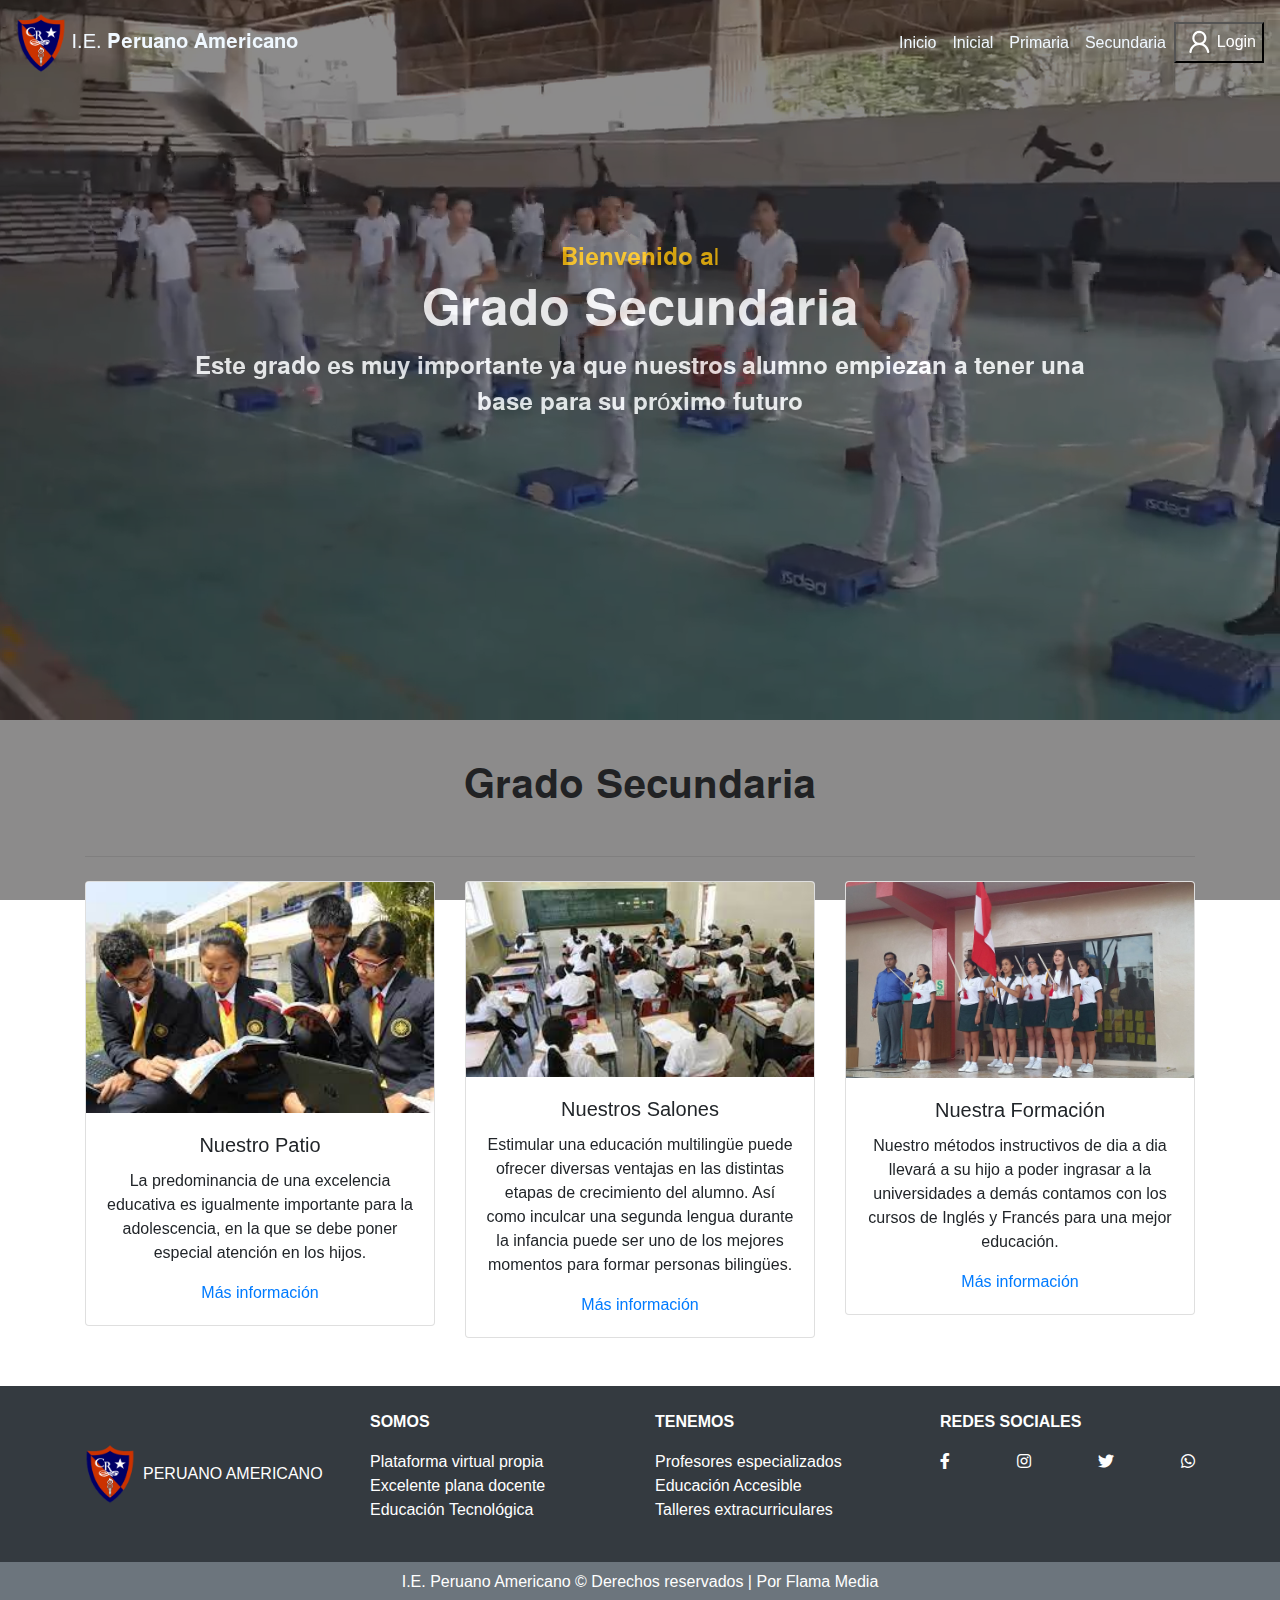
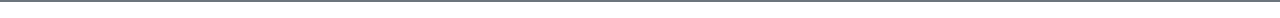
<file: secundaria.html>
<!doctype html>
<html>
    <head>
        <title>I.E. Peruano Americano</title>
        <!-- Required meta tags -->
        <meta charset="utf-8">
        <meta name="viewport" content="width=device-width, initial-scale=1, shrink-to-fit=no">
        <link rel="icon" href="logo/I.E. logo.png">
        <link rel="stylesheet" href="style.css">
        <link rel="stylesheet" href="https://cdnjs.cloudflare.com/ajax/libs/font-awesome/5.14.0/css/all.min.css">
        <!-- Bootstrap CSS -->
        <link rel="stylesheet" href="https://stackpath.bootstrapcdn.com/bootstrap/4.3.1/css/bootstrap.min.css" integrity="sha384-ggOyR0iXCbMQv3Xipma34MD+dH/1fQ784/j6cY/iJTQUOhcWr7x9JvoRxT2MZw1T" crossorigin="anonymous">
    </head>

    <body>

        <nav class="navbar navbar-expand-lg my-nav">
            <a class="navbar-brand" href="index.html">
                <img src="logo/I.E. logo.png" alt="" width="50">  I.E. 𝐏𝐞𝐫𝐮𝐚𝐧𝐨 𝐀𝐦𝐞𝐫𝐢𝐜𝐚𝐧𝐨
            </a>
            <button class="navbar-toggler" type="button" data-toggle="collapse" data-target="#navbarNav" aria-controls="navbarNav" aria-expanded="false" aria-label="Toggle navigation">
                <span class="navbar-toggler-icon text-black">
                    <svg xmlns="http://www.w3.org/2000/svg" width="26" fill="currentColor" class="bi bi-blockquote-left" viewBox="0 0 16 16">
                    <path d="M2.5 3a.5.5 0 0 0 0 1h11a.5.5 0 0 0 0-1h-11zm5 3a.5.5 0 0 0 0 1h6a.5.5 0 0 0 0-1h-6zm0 3a.5.5 0 0 0 0 1h6a.5.5 0 0 0 0-1h-6zm-5 3a.5.5 0 0 0 0 1h11a.5.5 0 0 0 0-1h-11zm.79-5.373c.112-.078.26-.17.444-.275L3.524 6c-.122.074-.272.17-.452.287-.18.117-.35.26-.51.428a2.425 2.425 0 0 0-.398.562c-.11.207-.164.438-.164.692 0 .36.072.65.217.873.144.219.385.328.72.328.215 0 .383-.07.504-.211a.697.697 0 0 0 .188-.463c0-.23-.07-.404-.211-.521-.137-.121-.326-.182-.568-.182h-.282c.024-.203.065-.37.123-.498a1.38 1.38 0 0 1 .252-.37 1.94 1.94 0 0 1 .346-.298zm2.167 0c.113-.078.262-.17.445-.275L5.692 6c-.122.074-.272.17-.452.287-.18.117-.35.26-.51.428a2.425 2.425 0 0 0-.398.562c-.11.207-.164.438-.164.692 0 .36.072.65.217.873.144.219.385.328.72.328.215 0 .383-.07.504-.211a.697.697 0 0 0 .188-.463c0-.23-.07-.404-.211-.521-.137-.121-.326-.182-.568-.182h-.282a1.75 1.75 0 0 1 .118-.492c.058-.13.144-.254.257-.375a1.94 1.94 0 0 1 .346-.3z"/>
                  </svg>
                </span>
            </button>
          <div class="collapse navbar-collapse" id="navbarNav">
            <ul class="navbar-nav ml-auto mt-lg-0">
                <li class="nav-item">
                    <a class="nav-link" href="index.html">Inicio</a>
                </li>
                <li class="nav-item">
                    <a class="nav-link" href="inicial.html">Inicial</a>
                </li>
                <li class="nav-item">
                    <a class="nav-link" href="primaria.html">Primaria</a>
                </li>
                <li class="nav-item">
                    <a class="nav-link" href="secundaria.html">Secundaria</a>
                </li>
            </ul>
            <div class="boton-login">
                <button class="bg-transparent text-white" type="button" data-toggle="modal" data-target="#dialogo">
                    <svg viewBox="0 0 24 24" fill="currentColor" width="35px" data-ux="UtilitiesMenuIcon" data-typography="NavAlpha" ><path fill-rule="evenodd" d="M5.643 19.241a.782.782 0 0 1-.634-.889c.317-2.142 1.62-4.188 3.525-5.244l.459-.254-.39-.352a4.89 4.89 0 0 1-.797-6.327 4.747 4.747 0 0 1 2.752-2.003 4.894 4.894 0 0 1 6.092 5.72c-.211 1.042-.802 1.97-1.59 2.683l-.308.28.459.253c1.876 1.04 3.185 3.131 3.53 5.26a.765.765 0 0 1-.742.883c-.367.005-.697-.25-.753-.613-.52-3.384-4.067-6.087-7.702-4.324-1.628.79-2.714 2.511-3.014 4.313a.76.76 0 0 1-.887.614zm2.873-10.36a3.36 3.36 0 0 0 3.356 3.355A3.36 3.36 0 0 0 15.23 8.88a3.361 3.361 0 0 0-3.358-3.357A3.36 3.36 0 0 0 8.516 8.88z"></path></svg>Login
                </button>
                <div class="modal fade" id="dialogo" data-backdrop="false">
                    <div class="modal-dialog modal-md modal-dialog-centered">
                      <div class="modal-content">
                  
                        <!-- cabecera del diálogo -->
                        <div class="modal-header">
                          <h4 class="modal-title text-center">Login</h4>
                          <button type="button" class="close" data-dismiss="modal">X</button>
                        </div>
                  
                        <!-- cuerpo del diálogo -->
                        <div class="modal-body">
                            <div class="container-fluid">   
                                <form>
                                    <div class="form-group row">
                                      <label for="usuario" class="col-lg-3 col-form-label">Usuario:</label>
                                      <div class="col-lg-9">
                                        <input type="text" class="form-control" id="usuario" placeholder="Usuario">
                                      </div>
                                    </div>
                                    <div class="form-group row">
                                      <label for="clave" class="col-lg-3 col-form-label">Contraseña:</label>
                                      <div class="col-lg-9">
                                        <input type="password" class="form-control" id="clave" placeholder="Contraseña">
                                      </div>
                                    </div>
                                    <div class="form-group row">
                                        <div class="offset-lg-3 col-lg-9">
                                          <button type="submit" class="btn btn-danger" id="#des">Entrar</button>
                                        </div> 
                                    </div>
                                  </form>                    
                            </div>            
                        </div>
                    </div>
                </div>
            </div>
          </div>
        </nav>
        
        
        <div class="video-header wrap">
            <div class="fullscreen-video-wrap">
                <div id="video">
                    <video id="bgvid" autoplay loop muted>
                        <source src="videos/Video-Fondo4.mp4" type="video/mp4">
                    </video>
                </div>
            </div>
            <div class="header-overlay">
                <div class="header-content">
                    <h1>
                        <span class="text-warning h4">𝐁𝐢𝐞𝐧𝐯𝐞𝐧𝐢𝐝𝐨 𝐚l</span> <br>𝐆𝐫𝐚𝐝𝐨 𝐒𝐞𝐜𝐮𝐧𝐝𝐚𝐫𝐢𝐚
                    </h1>
                    <p>
                      𝐄𝐬𝐭𝐞 𝐠𝐫𝐚𝐝𝐨 𝐞𝐬 𝐦𝐮𝐲 𝐢𝐦𝐩𝐨𝐫𝐭𝐚𝐧𝐭𝐞 𝐲𝐚 𝐪𝐮𝐞 𝐧𝐮𝐞𝐬𝐭𝐫𝐨𝐬 𝐚𝐥𝐮𝐦𝐧𝐨 𝐞𝐦𝐩𝐢𝐞𝐳𝐚𝐧 𝐚 𝐭𝐞𝐧𝐞𝐫 𝐮𝐧𝐚<br> 𝐛𝐚𝐬𝐞 𝐩𝐚𝐫𝐚 𝐬𝐮 𝐩𝐫ó𝐱𝐢𝐦𝐨 𝐟𝐮𝐭𝐮𝐫𝐨</p>
                </div>
            </div>
        </div>
        <section id="facilities">
            <div class="container">
                <div class="tittle text-center">
                    <h1 class="py-4">𝐆𝐫𝐚𝐝𝐨 𝐒𝐞𝐜𝐮𝐧𝐝𝐚𝐫𝐢𝐚</h1>
                </div>

                <hr class="my-4">

                <div class="row">
                    <div class="col-md-4">
                        <div class="card text-center">
                            <img src="img/sec1.jpg" class="card-img-top">
                            <div class="card-body">
                                <h5 class="card-title">Nuestro Patio</h5>
                                <p class="card-text">La predominancia de una excelencia educativa es igualmente importante 
                                para la adolescencia, en la que se debe poner especial atención en los hijos.</p>
                                <a href="#">Más información</a>
                            </div>
                        </div>
                    </div>
                    <div class="col-md-4">
                        <div class="card text-center">
                            <img src="img/sec2.jpg" class="card-img-top">
                            <div class="card-body">
                                <h5 class="card-title">Nuestros Salones</h5>
                                <p class="card-text">Estimular una educación multilingüe puede ofrecer diversas ventajas en 
                                las distintas etapas de crecimiento del alumno. Así como inculcar una segunda lengua durante la 
                                infancia puede ser uno de los mejores momentos para formar personas bilingües.</p>
                                <a href="#">Más información</a>
                            </div>
                        </div>
                    </div>
                    <div class="col-md-4">
                        <div class="card text-center">
                            <img src="img/sec3.jpg" class="card-img-top">
                            <div class="card-body">
                                <h5 class="card-title">Nuestra Formación</h5>
                                <p class="card-text">Nuestro métodos instructivos de dia a dia llevará a su hijo a poder ingrasar a la universidades
                                 a demás contamos con los cursos de Inglés y Francés para una mejor educación.</p>
                                <a href="#">Más información</a>
                            </div>
                        </div>
                    </div>
                </div>
            </div>
        </section>

        <footer class="bg-dark text-white mt-5">
            <div class="container py-4">
                <nav class="row">
                    <a href="" class="col-md-6 col-lg-3 text-reset text-uppercase d-flex align-items-center">
                        <img class="mr-2" src="logo/I.E. logo.png" alt="" width="50px"> Peruano Americano
                    </a>
                    <ul class="col-md-6 col-lg-3 list-unstyled">
                        <li class="font-weight-bold text-uppercase pb-3">Somos</li>
                        <li><a href="#" class="text-reset">Plataforma virtual propia</a></li>
                        <li><a href="#" class="text-reset">Excelente plana docente</a></li>
                        <li><a href="#" class="text-reset">Educación Tecnológica</a></li>
                    </ul>

                    <ul class="col-md-6 col-lg-3 list-unstyled">
                        <li class="font-weight-bold text-uppercase pb-3">Tenemos</li>
                        <li><a href="#" class="text-reset">Profesores especializados</a></li>
                        <li><a href="#" class="text-reset">Educación Accesible</a></li>
                        <li><a href="#" class="text-reset">Talleres extracurriculares</a></li>
                    </ul>

                    <ul class="col-md-6 col-lg-3 list-unstyled">
                        <li class="font-weight-bold text-uppercase pb-3">Redes Sociales</li>
                        <li class="d-flex justify-content-between">
                            <a href="https://www.facebook.com/Copeam.Hz" class="text-reset">
                                <i class="fab fa-facebook-f"></i>
                            </a>
                            <a href="https://www.instagram.com/colegio.peruano.americano/?hl=es-la" class="text-reset">
                                <i class="fab fa-instagram"></i>
                            </a>
                            <a href="" class="text-reset">
                                <i class="fab fa-twitter"></i>
                            </a>
                            <a href="https://chat.whatsapp.com/Ffk2ZkUEKfmABkwuaJN9SX" class="text-reset">
                                <i class="fab fa-whatsapp"></i>
                            </a>
                        </li>
                    </ul>
                </nav>
            </div>
            <div class="bg-secondary">
                <p class="text-center py-2">I.E. Peruano Americano © Derechos reservados | Por Flama Media</p>
            </div>
        </footer>
               
        <script src="https://code.jquery.com/jquery-3.2.1.slim.min.js" integrity="sha384-KJ3o2DKtIkvYIK3UENzmM7KCkRr/rE9/Qpg6aAZGJwFDMVNA/GpGFF93hXpG5KkN" crossorigin="anonymous"></script>
        <script src="https://cdnjs.cloudflare.com/ajax/libs/popper.js/1.12.3/umd/popper.min.js" integrity="sha384-vFJXuSJphROIrBnz7yo7oB41mKfc8JzQZiCq4NCceLEaO4IHwicKwpJf9c9IpFgh" crossorigin="anonymous"></script>
        <script src="https://maxcdn.bootstrapcdn.com/bootstrap/4.0.0-beta.2/js/bootstrap.min.js" integrity="sha384-alpBpkh1PFOepccYVYDB4do5UnbKysX5WZXm3XxPqe5iKTfUKjNkCk9SaVuEZflJ" crossorigin="anonymous"></script>
    </body>
</html>
</file>
<file: style.css>
*{box-sizing: border-box;}
body{ margin: 0;
 font-family: Segoe, Segoe UI, DejaVu Sans, Trebuchet MS, Verdana," sans-serif";
	font-size: 1rem;
	line-height: 1.5;
	color: #333;
	overflow-x: hidden;
}


.video-header{height: 650px;
         display: flex;
	     align-items: center;
	     color: #fff;
}

.wrap{
	max-width: 960px;
	padding-left: 1rem;
	padding-right: 1rem;
	margin:auto;
	text-align: center;
	
}
.fullscreen-video-wrap{
	position: absolute;
	top: 0;
	left: 0;
	height: 100vh;
	width: 100%;
	overflow: hidden;
	
}
.fullscreen-video-wrap video{
	min-height: 100%;
	min-width: 100%;
	
}

.header-overlay{
	height: 100vh;
	width: 100vw;
	position: absolute;
	top: 0;
	left: 0;
	background: rgba(34,33,33,0.65);
	opacity: 0.80;
	
}

.header-content{
	z-index: 2;
	margin-top:17%;
	padding: 0 5rem;
	
}

.header-content h1{
	font-size: 50px;
	margin-bottom: 0;
	
}
.header-content p{
	font-size: 1.5rem;
	display: block;
	padding-bottom: 1rem;
	margin-top: 10px;
}

a.btn-lg {
	background-color: rgba(0, 0, 0, 0.351);
}

@media(max-width:1000px){
    .header-overlay{height: 100vh;}
    .fullscreen-video-wrap video{height: 100vh;}
}

@media(max-width:768px){
    nav{background-color: rgba(0, 0, 0, 0.441);}
    .video-header{height: 100vh;}
    .header-overlay{height: 100vh;}
    .fullscreen-video-wrap video{height: 100vh;}
	.header-content h1{font-size: 30px; margin-top: 170px;}
    .header-content span{font-size: 23px;}
	.header-content p{font-size: 1rem;}

    .osotros img{
        max-width: 300px;
    }

}

ection{text-align: center; margin-top: 50px; font-size: 1.5rem;}

.navbar{z-index: 10;}
.my-nav .nav-link{color: aliceblue;}
.my-nav .navbar-brand{color: aliceblue;}
.navbar-toggler-icon{color: aliceblue;}


.nosotros img{
    width: 100%;
    border-radius: 25px;
}

.nosotros img:hover{
    width: 520px;
}

.reseña{
    font-family: 'Gill Sans', 'Gill Sans MT', Calibri, 'Trebuchet MS', sans-serif;
}

.mapa iframe{
    width: 100%;
    height: 300px;
}

.contact{
    width: 300px;
    background-color: maroon;
    color: white;
    border-radius: 15px;
}

.contact:hover{
    width: 310px;
}
</file>
